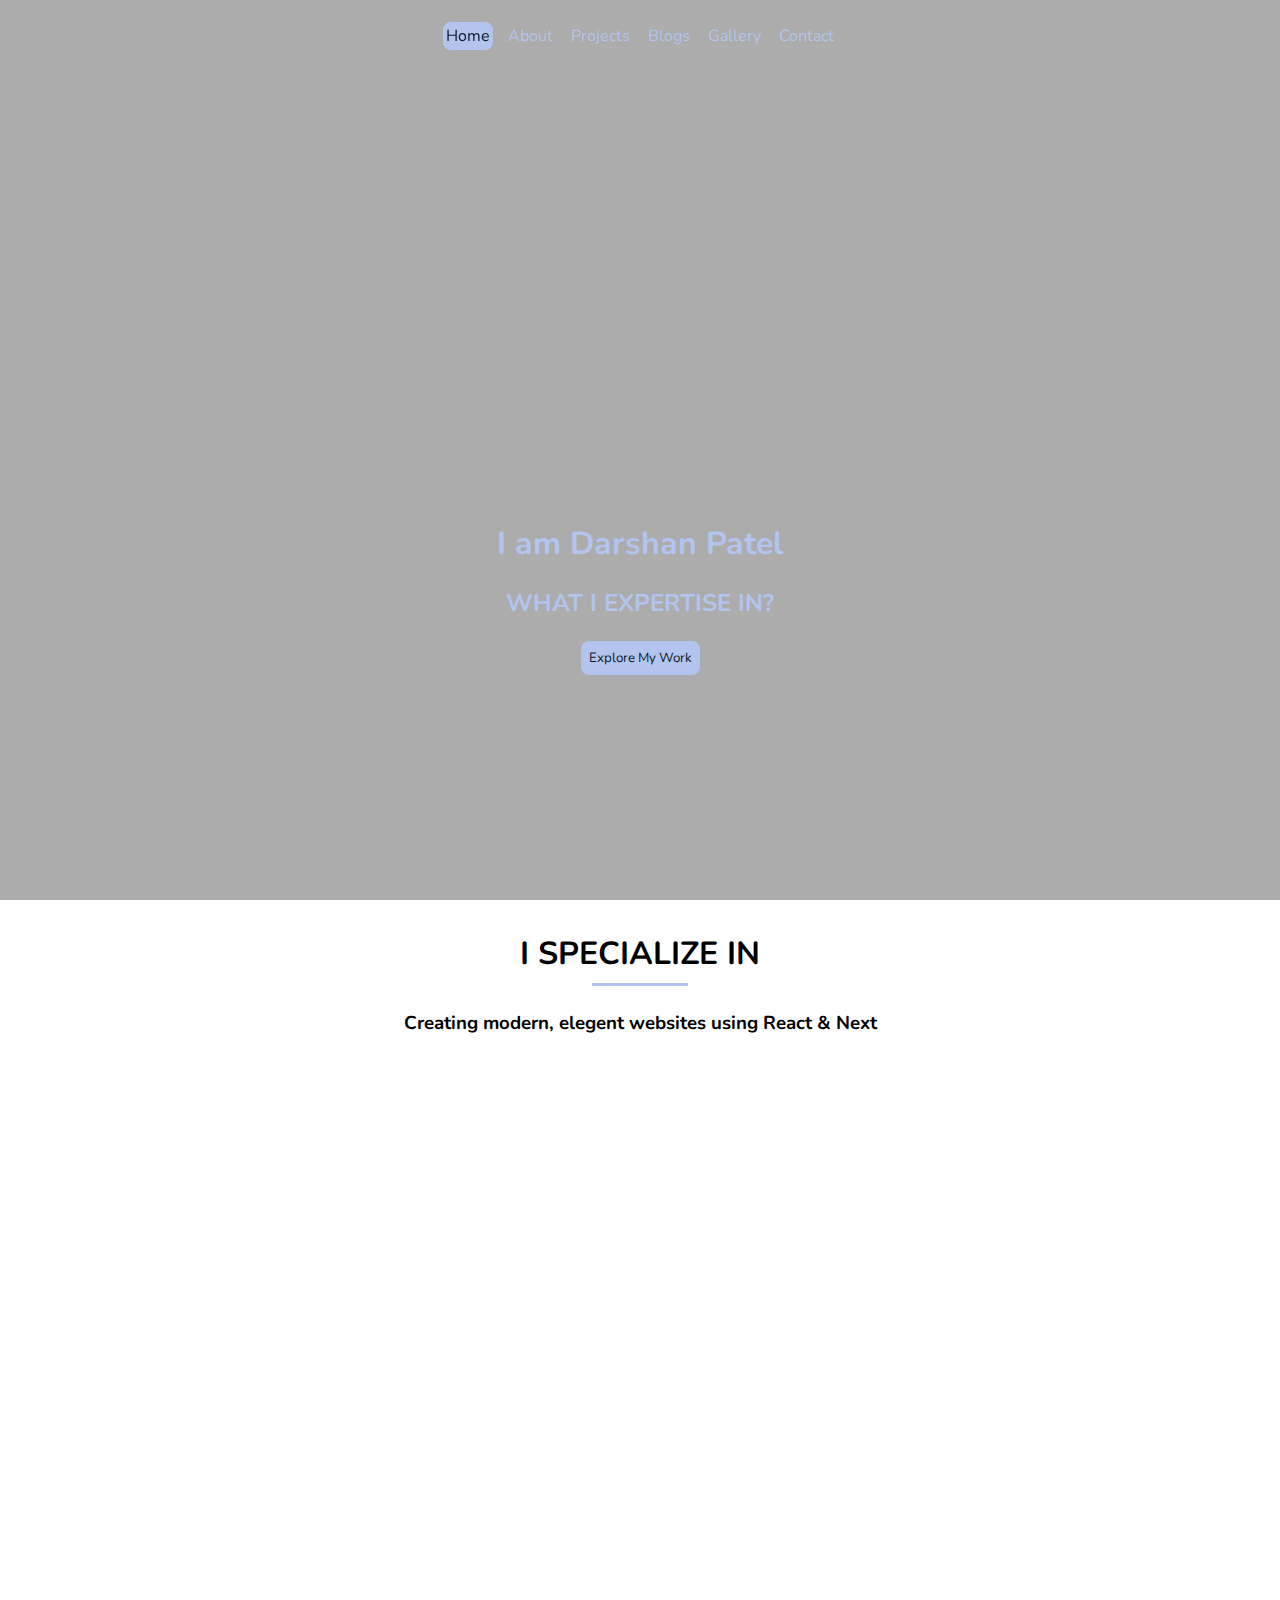
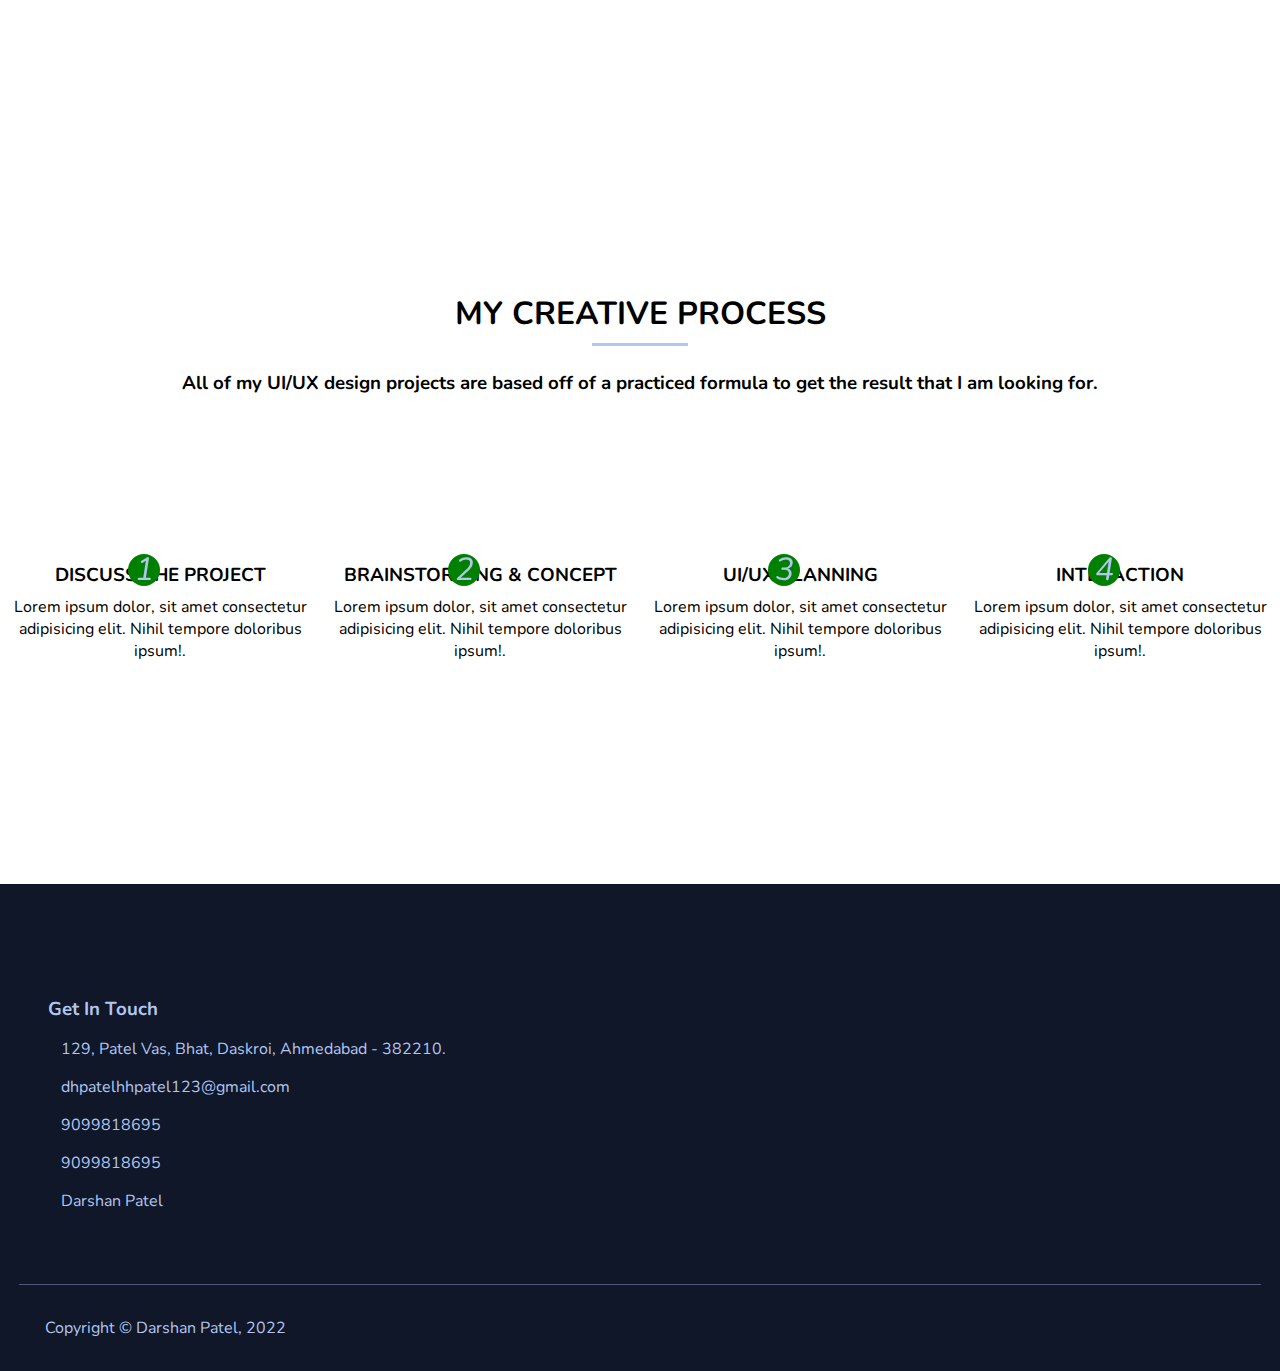
<file: index.html>
<html>

<head>
  <title>DHP Inc.</title>
  <link rel="stylesheet" href="index.css" />
  <link rel="stylesheet" href="animations.css">
  <link rel="stylesheet" href="https://cdnjs.cloudflare.com/ajax/libs/font-awesome/6.1.1/css/all.min.css"
    integrity="sha512-KfkfwYDsLkIlwQp6LFnl8zNdLGxu9YAA1QvwINks4PhcElQSvqcyVLLD9aMhXd13uQjoXtEKNosOWaZqXgel0g=="
    crossorigin="anonymous" referrerpolicy="no-referrer" />
</head>

<body>
  <div class="index-container">

    <div class="header">

      <!-- Navbar -->
      <div class="index-navbar">
        <!-- CSS Grid with 3 Columns -->
        <div class="index-navbar-content">
          <!-- Column 1 -->
          <div class="index-navbar-logo"><i class="fa-brands fa-2x fa-dailymotion"></i>&nbsp;<i
              class="fa-solid fa-2x  fa-p"></i></div>

          <!-- Column 2 -->
          <div class="index-navbar-navs">
            <ul>
              <li><a href="index.html" style="background-color: #B3C5EF; color: #0F1729;">Home</a></li>
              <li><a href="about.html">About</a></li>
              <li><a href="projects.html">Projects</a></li>
              <li><a href="blogs.html">Blogs</a></li>
              <li><a href="gallery.html">Gallery</a></li>
              <li><a href="contact.html">Contact</a></li>
            </ul>
          </div>
        </div>
      </div>
      <!-- Navbar end -->

      <div class="header-intro-div">
        <h1 class="header-name">I am <span>Darshan Patel</span></h1>
        <br>
        <h2>WHAT I EXPERTISE IN?</h2>
        <h3 id="delay_show" >HTML, CSS, JS, React</h3>
        <br>
        <button id="projects-btn">Explore My Work</button>
      </div>

    </div>
    <!-- header end -->


    <div class="section-specialize">
      <h1>I SPECIALIZE IN</h1>
      <div class="bottom-bar"></div>
      <h3>Creating modern, elegent websites using React & Next</h3>

      <div class="specialize-div">

        <div class="spe1">
          <i class="fa-solid fa-2x fa-file-lines"></i>
          <h3>CONCEPTING</h3>
          <p>Lorem ipsum dolor, sit amet consectetur adipisicing elit. Nihil tempore doloribus ipsum! Aliquam facilis id
            culpa accusamus enim inventore nesciunt eos natus.</p>
        </div>
        <div class="spe2">
          <i class="fa-solid fa-2x fa-desktop"></i>
          <h3>UI/UX</h3>
          <p>Lorem ipsum dolor, sit amet consectetur adipisicing elit. Nihil tempore doloribus ipsum! Aliquam facilis id
            culpa accusamus enim inventore nesciunt eos natus.</p>
        </div>
        <div class="spe3">
          <i class="fa-solid fa-2x fa-object-ungroup"></i>
          <h3>VISUAL DESIGN</h3>
          <p>Lorem ipsum dolor, sit amet consectetur adipisicing elit. Nihil tempore doloribus ipsum! Aliquam facilis id
            culpa accusamus enim inventore nesciunt eos natus.</p>
        </div>
        <div class="spe4">
          <i class="fa-solid fa-thumbs-up fa-2x"></i>
          <h3>CLIENT SATISFACTION</h3>
          <p>Lorem ipsum dolor, sit amet consectetur adipisicing elit. Nihil tempore doloribus ipsum! Aliquam facilis id
            culpa accusamus enim inventore nesciunt eos natus.</p>
        </div>

      </div>
      <!-- Specialize end -->

      <div class="section-stats">

        <div>
          <i class="fa-solid fa-3x fa-people-group"></i>
          <h4>Clients</h4>
          <h3>2608</h3>
        </div>

        <div>
          <i class="fa-solid fa-3x fa-award"></i>
          <h4>Awards</h4>
          <h3>10</h3>
        </div>

        <div>
          <i class="fa-solid fa-3x fa-hourglass"></i>
          <h4>Hours Worked</h4>
          <h3>3000+</h3>
        </div>

        <div>
          <i class="fa-solid fa-3x fa-code-branch"></i>
          <h4>Project Completed</h4>
          <h3>28</h3>
        </div>

      </div>
      <!-- stats div end -->

      <!-- Process Section -->
      <div class="section-process">
        <h1>MY CREATIVE PROCESS</h1>
        <div class="bottom-bar"></div>
        <h3>All of my UI/UX design projects are based off of a practiced formula to get the result that I am looking
          for.</h3>

        <div class="process-div">

          <div class="pro1">
            <i class="fa-solid fa-4x fa-file-lines process-icon">
              <div class="process-count">1</div>
            </i>
            <h3>DISCUSS THE PROJECT</h3>
            <p>Lorem ipsum dolor, sit amet consectetur adipisicing elit. Nihil tempore doloribus ipsum!.</p>
          </div>

          <div class="pro2">
            <i class="fa-solid fa-4x fa-desktop process-icon">
              <div class="process-count">2</div>
            </i>
            <h3>BRAINSTORMING & CONCEPT</h3>
            <p>Lorem ipsum dolor, sit amet consectetur adipisicing elit. Nihil tempore doloribus ipsum!.</p>
          </div>

          <div class="pro3">
            <i class="fa-solid fa-4x fa-object-ungroup process-icon">
              <div class="process-count">3</div>
            </i>
            <h3>UI/UX PLANNING</h3>
            <p>Lorem ipsum dolor, sit amet consectetur adipisicing elit. Nihil tempore doloribus ipsum!.</p>
          </div>

          <div class="pro4">
            <i class="fa-solid fa-4x fa-thumbs-up process-icon">
              <div class="process-count">4</div>
            </i>
            <h3>INTERACTION</h3>
            <p>Lorem ipsum dolor, sit amet consectetur adipisicing elit. Nihil tempore doloribus ipsum!.</p>
          </div>

        </div>
      </div>
      <!-- Process ends -->

      <div class="section-footer">

        <div class="footer-contact">
          <h3>Get In Touch</h3>
          <p><i class="fa-solid fa-location-dot"></i><a href="https://goo.gl/maps/nrgZLotSrFwBfRf69">
              129, Patel Vas, Bhat, Daskroi, Ahmedabad - 382210.
            </a>
          </p>

          <p><i class="fa-solid fa-at"></i><a target="_blank"  href="mailto:dhpatelhhpatel123@gmail.com">dhpatelhhpatel123@gmail.com
            </a>
          </p>
          <p><i class="fa-solid fa-phone"></i><a target="_blank"  href="tel:+919099818695">9099818695
            </a>
          </p>
          <p><i class="fa-brands fa-whatsapp"></i><a target="_blank"  href="https://wa.me/+919099818695">9099818695
            </a>
          </p>

          <p><i class="fa-brands fa-instagram"></i><a  target="_blank" href="https://www.instagram.com/darshan_patel_26082/">Darshan Patel
            </a>
          </p>
        </div>

        <div class="footer-hr"></div>

        <div class="footer-copy">
          Copyright &copy; Darshan Patel, 2022 
        </div>

      </div>
      <!-- Footer Ends -->

    </div>


<script src="index.js"></script>
</body>

</html>
</file>
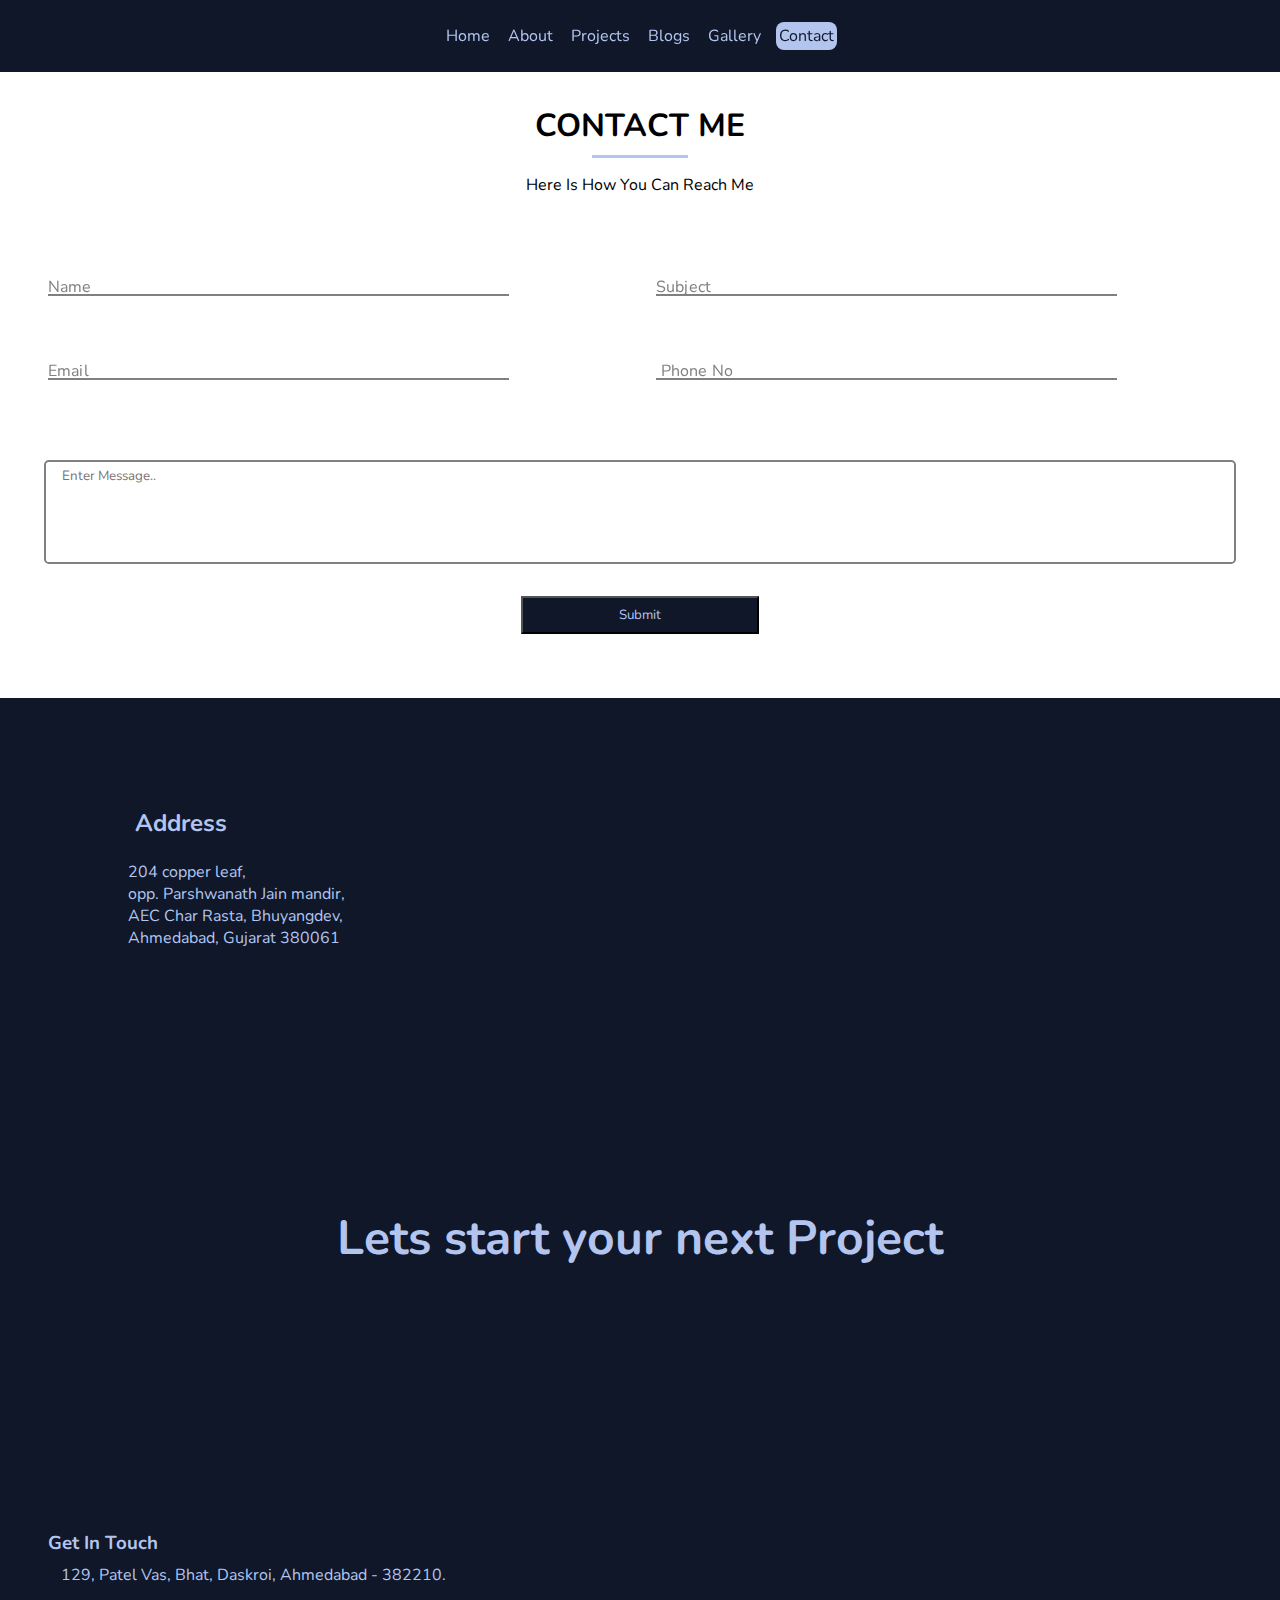
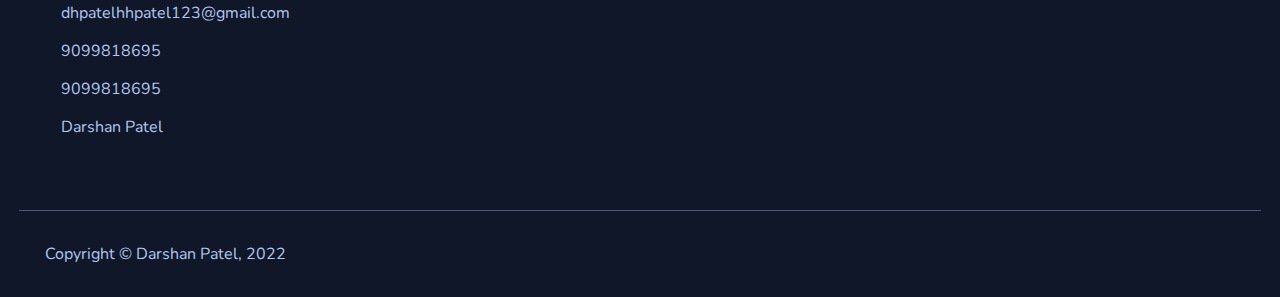
<file: contact.html>
<html>

<head>
  <title>DHP Inc.</title>
  <link rel="stylesheet" href="contact.css" />
  <link rel="stylesheet" href="animations.css">
  <link rel="stylesheet" href="https://cdnjs.cloudflare.com/ajax/libs/font-awesome/6.1.1/css/all.min.css"
    integrity="sha512-KfkfwYDsLkIlwQp6LFnl8zNdLGxu9YAA1QvwINks4PhcElQSvqcyVLLD9aMhXd13uQjoXtEKNosOWaZqXgel0g=="
    crossorigin="anonymous" referrerpolicy="no-referrer" />
</head>


<body>
  <div class="index-container">

    <div class="header">

      <!-- Navbar -->
      <div class="index-navbar">
        <!-- CSS Grid with 3 Columns -->
        <div class="index-navbar-content">
          <!-- Column 1 -->
          <div class="index-navbar-logo"><i class="fa-brands fa-2x fa-dailymotion"></i>&nbsp;<i
              class="fa-solid fa-2x  fa-p"></i></div>

          <!-- Column 2 -->
          <div class="index-navbar-navs">
            <ul>
              <li><a href="index.html" >Home</a></li>
              <li><a href="about.html" >About</a></li>
              <li><a href="projects.html" >Projects</a></li>
              <li><a href="blogs.html">Blogs</a></li>
              <li><a href="gallery.html">Gallery</a></li>
              <li><a href="contact.html" style="background-color: #B3C5EF; color: #0F1729;">Contact</a></li>
            </ul>
          </div>
        </div>
      </div>
      <!-- Navbar end -->

    </div>
    <!-- header end -->

    <!-- Content Start -->

      <div class="contact-content">

        <div class="content-title">
          <h1>CONTACT ME</h1>
          <div class="bottom-bar"></div>
          <p>Here Is How You Can Reach Me</p>
        </div>


        <div class="contact-inputs">

          <div class="input">
            <input type="text" required name="name" id="name">
            <label for="name">Name</label>
          </div>
          
          <div class="input">
            <input type="text" required name="subject" id="subject">
            <label for="subject">Subject</label>
          </div>
          
          <div class="input">
            <input type="email" required name="email" id="email">
            <label for="email">Email</label>
          </div>
          
          <div class="input">
            <input type="tel" required name="phone" id="phone">
            <label for="phone"> Phone No </label>
          </div>

        </div>


        <div class="textArea">
          <textarea name="message" required id="message" cols="30" rows="5" placeholder="Enter Message.."></textarea>
        </div>


        <div class="submit">
          <button>Submit</button>
        </div>

        
      </div>


      <div class="add-map">

        <div class="address">
          <h3><i class="fa-solid fa-address-card "></i>&nbsp;Address</h3>
          <br/>
          <p>
            204 copper leaf,<br/>
            opp. Parshwanath Jain mandir,<br/>
            AEC Char Rasta, Bhuyangdev,<br/>
            Ahmedabad, Gujarat 380061<br/>
          </p>
        </div>

        <div class="map">
          <iframe src="https://www.google.com/maps/embed?pb=!1m18!1m12!1m3!1d3671.0685627419593!2d72.5359128141965!3d23.05794782079288!2m3!1f0!2f0!3f0!3m2!1i1024!2i768!4f13.1!3m3!1m2!1s0x395e851a5d3e4e0f%3A0x249acb663e46af9b!2sSoft%20Coding%20Solutions!5e0!3m2!1sen!2sin!4v1657257894975!5m2!1sen!2sin" width="800" height="600" style="border:0;" allowfullscreen="" loading="lazy" referrerpolicy="no-referrer-when-downgrade"></iframe>
        </div>

      </div>

      <div class="next-project">
        <h1>Lets start your next Project</h1>
      </div>

    <!-- Content End -->


    

      <div class="section-footer">

        <div class="footer-contact">
          <h3>Get In Touch</h3>
          <p><i class="fa-solid fa-location-dot"></i><a href="https://goo.gl/maps/nrgZLotSrFwBfRf69">
              129, Patel Vas, Bhat, Daskroi, Ahmedabad - 382210.
            </a>
          </p>

          <p><i class="fa-solid fa-at"></i><a target="_blank"  href="mailto:dhpatelhhpatel123@gmail.com">dhpatelhhpatel123@gmail.com
            </a>
          </p>
          <p><i class="fa-solid fa-phone"></i><a target="_blank"  href="tel:+919099818695">9099818695
            </a>
          </p>
          <p><i class="fa-brands fa-whatsapp"></i><a target="_blank"  href="https://wa.me/+919099818695">9099818695
            </a>
          </p>

          <p><i class="fa-brands fa-instagram"></i><a  target="_blank" href="https://www.instagram.com/darshan_patel_26082/">Darshan Patel
            </a>
          </p>
        </div>

        <div class="footer-hr"></div>

        <div class="footer-copy">
          Copyright &copy; Darshan Patel, 2022 
        </div>

      </div>
      <!-- Footer Ends -->

    </div>


<script src="contact.js"></script>
</body>

</html>
</file>
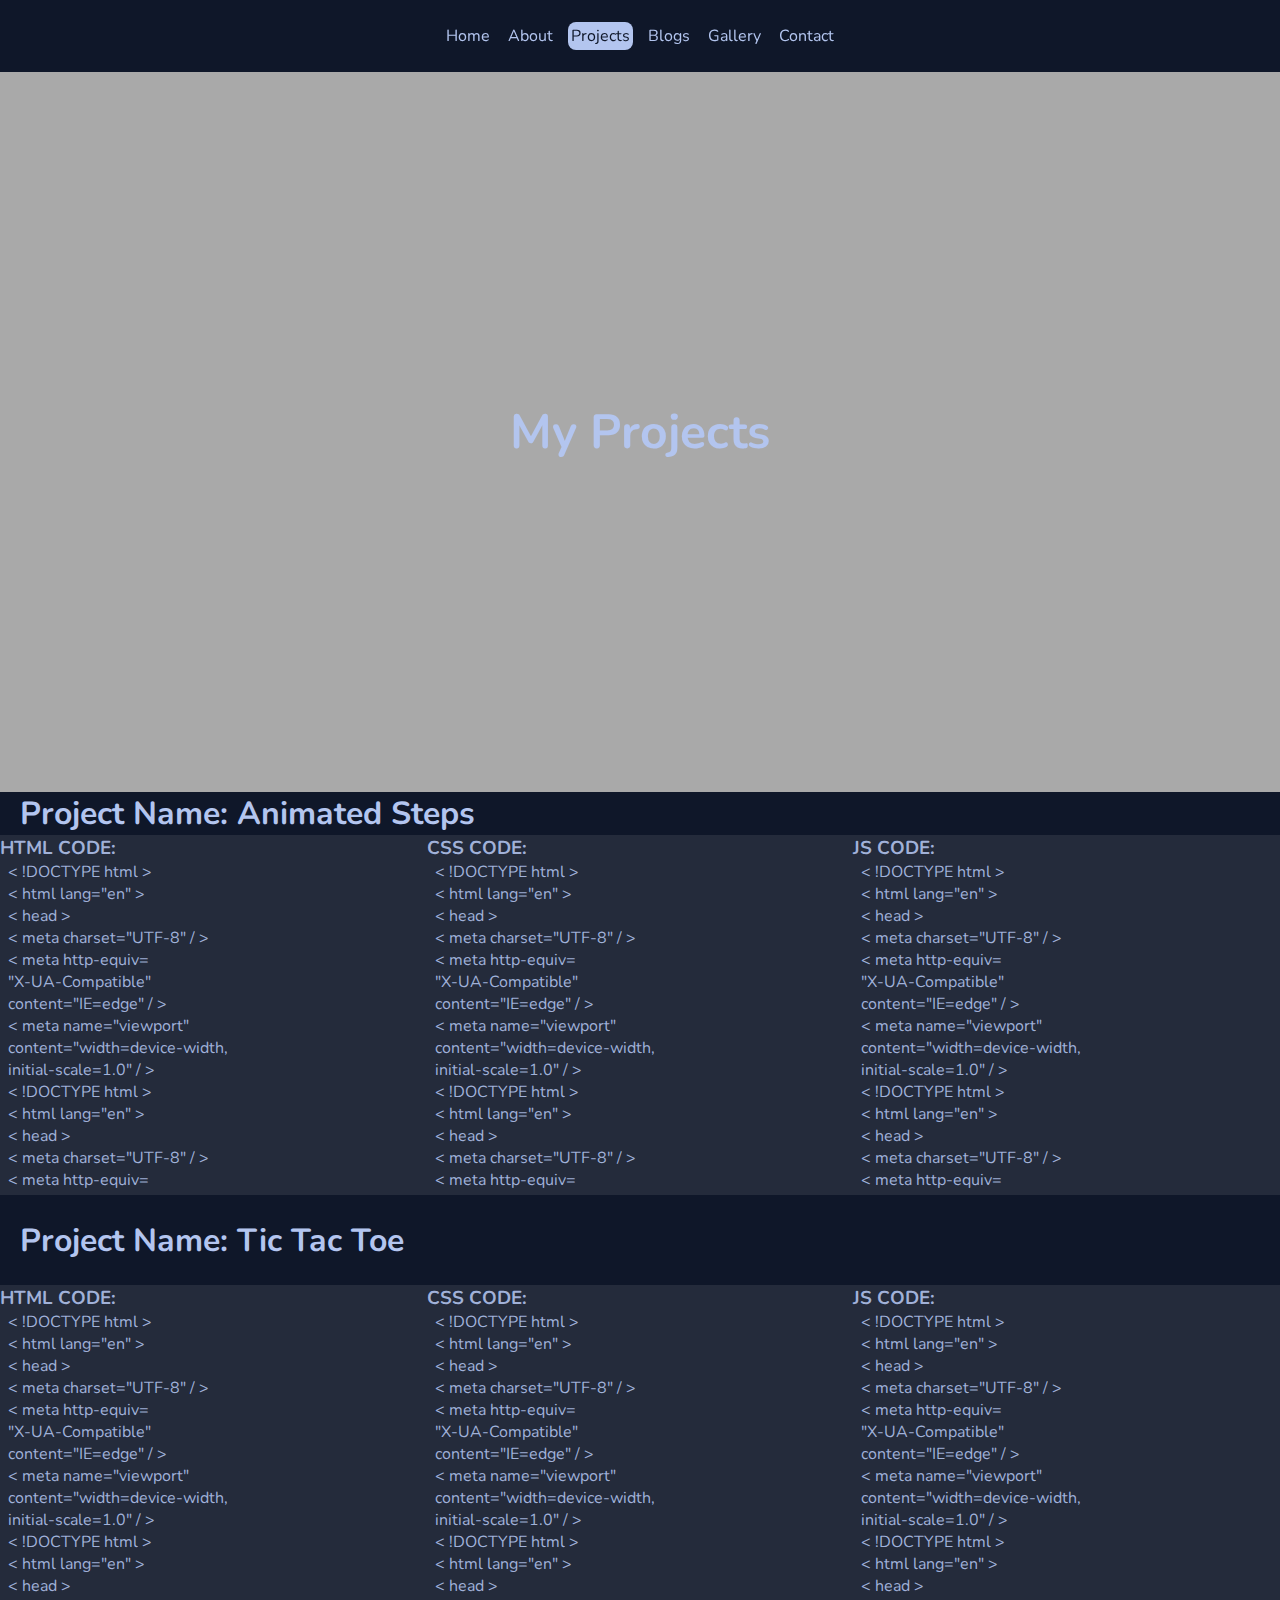
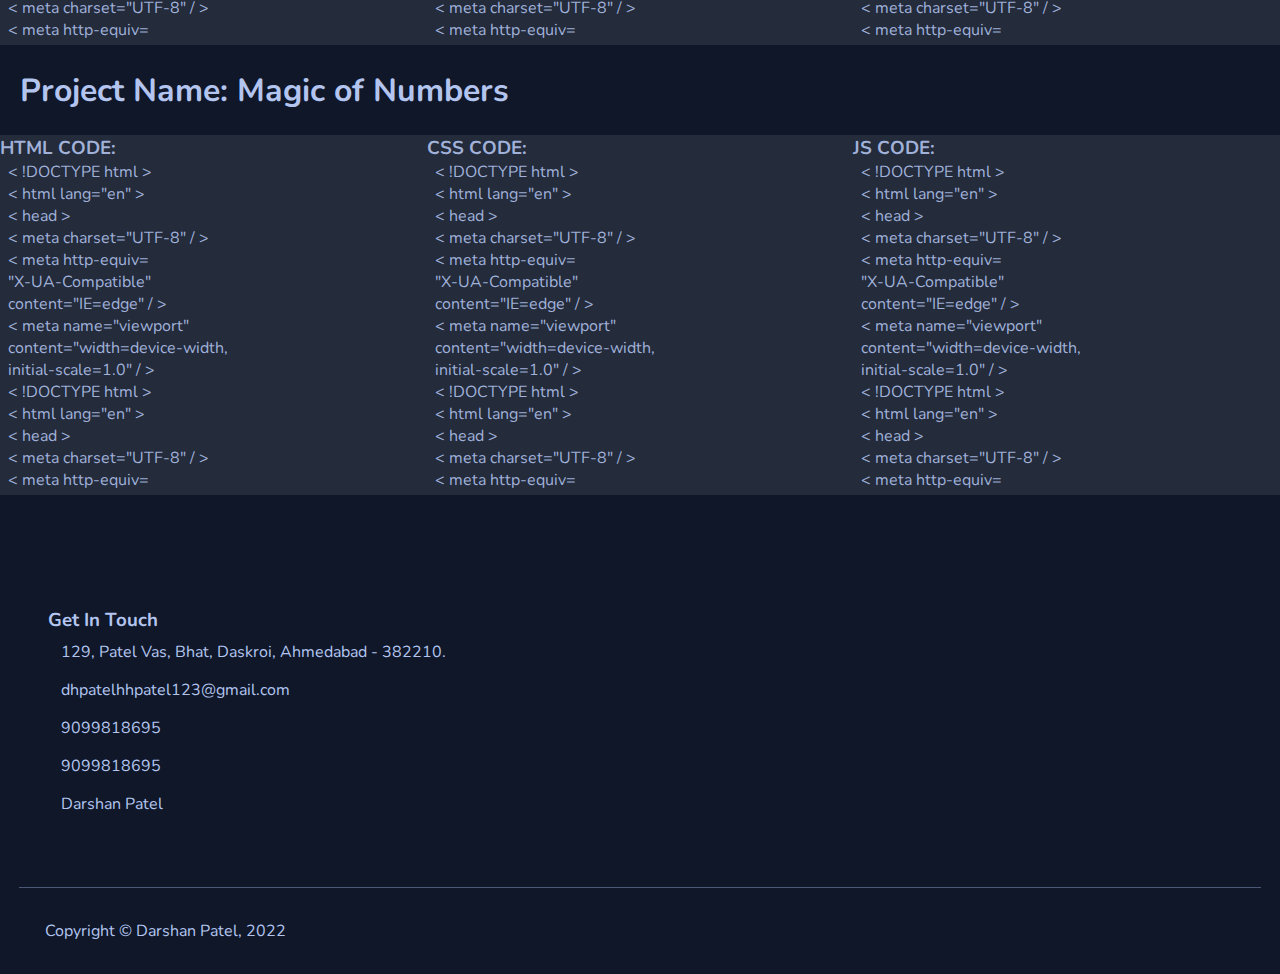
<file: projects.html>
<html>

<head>
  <title>DHP Inc.</title>
  <link rel="stylesheet" href="projects.css" />
  <link rel="stylesheet" href="animations.css">
  <link rel="stylesheet" href="https://cdnjs.cloudflare.com/ajax/libs/font-awesome/6.1.1/css/all.min.css"
    integrity="sha512-KfkfwYDsLkIlwQp6LFnl8zNdLGxu9YAA1QvwINks4PhcElQSvqcyVLLD9aMhXd13uQjoXtEKNosOWaZqXgel0g=="
    crossorigin="anonymous" referrerpolicy="no-referrer" />
</head>

<body>
  <div class="index-container">

    <div class="header">

      <!-- Navbar -->
      <div class="index-navbar">
        <!-- CSS Grid with 3 Columns -->
        <div class="index-navbar-content">
          <!-- Column 1 -->
          <div class="index-navbar-logo"><i class="fa-brands fa-2x fa-dailymotion"></i>&nbsp;<i
              class="fa-solid fa-2x  fa-p"></i></div>

          <!-- Column 2 -->
          <div class="index-navbar-navs">
            <ul>
              <li><a href="index.html" >Home</a></li>
              <li><a href="about.html" >About</a></li>
              <li><a href="projects.html" style="background-color: #B3C5EF; color: #0F1729;">Projects</a></li>
              <li><a href="blogs.html">Blogs</a></li>
              <li><a href="gallery.html">Gallery</a></li>
              <li><a href="contact.html">Contact</a></li>
            </ul>
          </div>
        </div>
      </div>
      <!-- Navbar end -->

    </div>
    <!-- header end -->


    <!-- Content Start -->
    
    <div class="header-div">
      <h1>My Projects</h1>
    </div>
    
    <div class="project">
      <div class="project-title"><i class="fa-solid fa-chevron-right fa-2x"></i>&nbsp;<h1>Project Name: Animated Steps</h1></div>
      <div class="project-code">
        
        <div class="code-section">
          <h3>HTML CODE:</h3>
          <pre>
  &lt !DOCTYPE html &gt
  &lt html lang="en" &gt
  &lt head &gt
  &lt meta charset="UTF-8" / &gt
  &lt meta http-equiv=
  "X-UA-Compatible"
  content="IE=edge" / &gt
  &lt meta name="viewport"
  content="width=device-width,
  initial-scale=1.0" / &gt
  &lt !DOCTYPE html &gt
  &lt html lang="en" &gt
  &lt head &gt
  &lt meta charset="UTF-8" / &gt
  &lt meta http-equiv=
  "X-UA-Compatible"
  content="IE=edge" / &gt
  &lt meta name="viewport"
  content="width=device-width,
  initial-scale=1.0" / &gt
              </pre>
            </div>
        <div class="code-section">
          <h3>CSS CODE:</h3>
          <pre>
  &lt !DOCTYPE html &gt
  &lt html lang="en" &gt
  &lt head &gt
  &lt meta charset="UTF-8" / &gt
  &lt meta http-equiv=
  "X-UA-Compatible"
  content="IE=edge" / &gt
  &lt meta name="viewport"
  content="width=device-width,
  initial-scale=1.0" / &gt
  &lt !DOCTYPE html &gt
  &lt html lang="en" &gt
  &lt head &gt
  &lt meta charset="UTF-8" / &gt
  &lt meta http-equiv=
  "X-UA-Compatible"
  content="IE=edge" / &gt
  &lt meta name="viewport"
  content="width=device-width,
  initial-scale=1.0" / &gt
          </pre>
        </div>


        <div class="code-section">
          <h3>JS CODE:</h3>
          <pre>
  &lt !DOCTYPE html &gt
  &lt html lang="en" &gt
  &lt head &gt
  &lt meta charset="UTF-8" / &gt
  &lt meta http-equiv=
  "X-UA-Compatible"
  content="IE=edge" / &gt
  &lt meta name="viewport"
  content="width=device-width,
  initial-scale=1.0" / &gt
  &lt !DOCTYPE html &gt
  &lt html lang="en" &gt
  &lt head &gt
  &lt meta charset="UTF-8" / &gt
  &lt meta http-equiv=
  "X-UA-Compatible"
  content="IE=edge" / &gt
  &lt meta name="viewport"
  content="width=device-width,
  initial-scale=1.0" / &gt
          </pre>
        </div>


    </div>

    <div class="project">
      <div class="project-title"><i class="fa-solid fa-chevron-right fa-2x"></i>&nbsp;<h1>Project Name: Tic Tac Toe</h1></div>
      <div class="project-code">
        
        <div class="code-section">
          <h3>HTML CODE:</h3>
          <pre>
  &lt !DOCTYPE html &gt
  &lt html lang="en" &gt
  &lt head &gt
  &lt meta charset="UTF-8" / &gt
  &lt meta http-equiv=
  "X-UA-Compatible"
  content="IE=edge" / &gt
  &lt meta name="viewport"
  content="width=device-width,
  initial-scale=1.0" / &gt
  &lt !DOCTYPE html &gt
  &lt html lang="en" &gt
  &lt head &gt
  &lt meta charset="UTF-8" / &gt
  &lt meta http-equiv=
  "X-UA-Compatible"
  content="IE=edge" / &gt
  &lt meta name="viewport"
  content="width=device-width,
  initial-scale=1.0" / &gt
              </pre>
            </div>
        <div class="code-section">
          <h3>CSS CODE:</h3>
          <pre>
  &lt !DOCTYPE html &gt
  &lt html lang="en" &gt
  &lt head &gt
  &lt meta charset="UTF-8" / &gt
  &lt meta http-equiv=
  "X-UA-Compatible"
  content="IE=edge" / &gt
  &lt meta name="viewport"
  content="width=device-width,
  initial-scale=1.0" / &gt
  &lt !DOCTYPE html &gt
  &lt html lang="en" &gt
  &lt head &gt
  &lt meta charset="UTF-8" / &gt
  &lt meta http-equiv=
  "X-UA-Compatible"
  content="IE=edge" / &gt
  &lt meta name="viewport"
  content="width=device-width,
  initial-scale=1.0" / &gt
          </pre>
        </div>


        <div class="code-section">
          <h3>JS CODE:</h3>
          <pre>
  &lt !DOCTYPE html &gt
  &lt html lang="en" &gt
  &lt head &gt
  &lt meta charset="UTF-8" / &gt
  &lt meta http-equiv=
  "X-UA-Compatible"
  content="IE=edge" / &gt
  &lt meta name="viewport"
  content="width=device-width,
  initial-scale=1.0" / &gt
  &lt !DOCTYPE html &gt
  &lt html lang="en" &gt
  &lt head &gt
  &lt meta charset="UTF-8" / &gt
  &lt meta http-equiv=
  "X-UA-Compatible"
  content="IE=edge" / &gt
  &lt meta name="viewport"
  content="width=device-width,
  initial-scale=1.0" / &gt
          </pre>
        </div>


    </div>
    </div>

    <div class="project">
      <div class="project-title"><i class="fa-solid fa-chevron-right fa-2x"></i>&nbsp;<h1>Project Name: Magic of Numbers</h1></div>
      <div class="project-code">
        
        <div class="code-section">
          <h3>HTML CODE:</h3>
          <pre>
  &lt !DOCTYPE html &gt
  &lt html lang="en" &gt
  &lt head &gt
  &lt meta charset="UTF-8" / &gt
  &lt meta http-equiv=
  "X-UA-Compatible"
  content="IE=edge" / &gt
  &lt meta name="viewport"
  content="width=device-width,
  initial-scale=1.0" / &gt
  &lt !DOCTYPE html &gt
  &lt html lang="en" &gt
  &lt head &gt
  &lt meta charset="UTF-8" / &gt
  &lt meta http-equiv=
  "X-UA-Compatible"
  content="IE=edge" / &gt
  &lt meta name="viewport"
  content="width=device-width,
  initial-scale=1.0" / &gt
              </pre>
            </div>
        <div class="code-section">
          <h3>CSS CODE:</h3>
          <pre>
  &lt !DOCTYPE html &gt
  &lt html lang="en" &gt
  &lt head &gt
  &lt meta charset="UTF-8" / &gt
  &lt meta http-equiv=
  "X-UA-Compatible"
  content="IE=edge" / &gt
  &lt meta name="viewport"
  content="width=device-width,
  initial-scale=1.0" / &gt
  &lt !DOCTYPE html &gt
  &lt html lang="en" &gt
  &lt head &gt
  &lt meta charset="UTF-8" / &gt
  &lt meta http-equiv=
  "X-UA-Compatible"
  content="IE=edge" / &gt
  &lt meta name="viewport"
  content="width=device-width,
  initial-scale=1.0" / &gt
          </pre>
        </div>


        <div class="code-section">
          <h3>JS CODE:</h3>
          <pre>
  &lt !DOCTYPE html &gt
  &lt html lang="en" &gt
  &lt head &gt
  &lt meta charset="UTF-8" / &gt
  &lt meta http-equiv=
  "X-UA-Compatible"
  content="IE=edge" / &gt
  &lt meta name="viewport"
  content="width=device-width,
  initial-scale=1.0" / &gt
  &lt !DOCTYPE html &gt
  &lt html lang="en" &gt
  &lt head &gt
  &lt meta charset="UTF-8" / &gt
  &lt meta http-equiv=
  "X-UA-Compatible"
  content="IE=edge" / &gt
  &lt meta name="viewport"
  content="width=device-width,
  initial-scale=1.0" / &gt
          </pre>
        </div>


    </div>
    </div>

    <!-- Content End -->
    

      <div class="section-footer">

        <div class="footer-contact">
          <h3>Get In Touch</h3>
          <p><i class="fa-solid fa-location-dot"></i><a href="https://goo.gl/maps/nrgZLotSrFwBfRf69">
              129, Patel Vas, Bhat, Daskroi, Ahmedabad - 382210.
            </a>
          </p>

          <p><i class="fa-solid fa-at"></i><a target="_blank"  href="mailto:dhpatelhhpatel123@gmail.com">dhpatelhhpatel123@gmail.com
            </a>
          </p>
          <p><i class="fa-solid fa-phone"></i><a target="_blank"  href="tel:+919099818695">9099818695
            </a>
          </p>
          <p><i class="fa-brands fa-whatsapp"></i><a target="_blank"  href="https://wa.me/+919099818695">9099818695
            </a>
          </p>

          <p><i class="fa-brands fa-instagram"></i><a  target="_blank" href="https://www.instagram.com/darshan_patel_26082/">Darshan Patel
            </a>
          </p>
        </div>

        <div class="footer-hr"></div>

        <div class="footer-copy">
          Copyright &copy; Darshan Patel, 2022 
        </div>

      </div>
      <!-- Footer Ends -->

    </div>


<script src="index.js"></script>
</body>

</html>
</file>
<file: index.css>
@import url("https://fonts.googleapis.com/css2?family=Pacifico&display=swap");
@import url("https://fonts.googleapis.com/css2?family=Nunito&display=swap");
* {
  margin: 0;
  padding: 0;
  box-sizing: border-box;
  font-family: "Nunito", sans-serif;
}

/* Hiding scrollbar */
::-webkit-scrollbar{
  display: none;
}

body{
  overflow-x: hidden;
  /* Hiding scrollbar */
  scrollbar-width: none;
  -ms-overflow-style: none;
}

a{
  text-decoration: none;
}

#delay_show{
  font-size: 0px;
  transition: all 0.2s linear;
}

.header{
  height: 100vh;
  width: 100vw;
  background: rgba(0, 0, 0, 0.326)
    url("https://source.unsplash.com/Im7lZjxeLhg");
  background-blend-mode: overlay;
  background-repeat: no-repeat;
  background-size: cover;

}

.index-container {
  height: 100vh;
  width: 100vw;
  align-items: center;
}
/* Navbar */
.index-navbar {
  display: grid;
  place-items: center;
  height: 8%;
  position: sticky;
  top: 0;
  backdrop-filter: blur(1rem);
  width: 100%;
}
.index-navbar-content {
  height: 100%;
  width: 98%;
  display: grid;
  place-items: center;
  grid-template-columns: repeat(3, 1fr);
}

.index-navbar-logo {
  place-self: center start;
  font-family: "Pacifico", cursive;
  font-size: 1.2rem;
  color: #B3C5EF;
}

.index-navbar-navs {
  height: 100%;
  width: 100%;
}

.index-navbar-navs ul {
  display: flex;
  align-items: center;
  list-style: none;
  justify-content: space-evenly;
  width: 100%;
  height: 100%;
}

.index-navbar a {
  text-decoration: none;
  color: #B3C5EF;
  border-radius: 0.5rem;
  padding: 0.2rem;
  transition: all 0.2s ease;
}
.index-navbar a:hover {
  background-color: #B3C5EF;
  color: #0F1729;
}

.header-intro-div{
  margin-top: 50vh;
  color: #B3C5EF;
  display: flex;
  flex-direction: column;
  align-items: center;
  justify-content: center;
}
.header-intro-div >  button{
  padding: 0.5rem;
  border-radius: 0.5rem;
  cursor: pointer;
  border: none;
  background-color: #B3C5EF;
  color: #0F1729;
  transition: all 0.3s ease;
}

.header-intro-div > button:hover{
  background-color: #0F1729;
  transform: scale(1.08);
  color: #B3C5EF;
}
.header-intro-div > h1 > span{
  animation: rainbowColor 9s infinite alternate;
}




/* Content */
.section-specialize{
  width: 100vw;
  height: auto;
  display: flex;
  flex-direction: column;
  align-items: center;
  padding-top: 2rem;
}
.bottom-bar{
  height: 0.2rem;
  width: 6rem;
  background-color: #B3C5EF;
  margin-block: 0.5rem 1rem;
}
.section-specialize  h3{
  margin-block: 0.5rem;
}
.specialize-div{
  width: 100vw;
  min-height: 40vh;
  display: grid;
  grid-template-columns: repeat(4, 0.99fr);
  place-items: center;
}
.specialize-div > div{
  height: 100%;
  width: 100%;
  display: flex;
  flex-direction: column;
  align-items: center;
  justify-content: center;
  text-overflow: ellipsis;
  text-align: center;
  transition: all 1s linear;
}
.specialize-div > div > i{
  color: #B3C5EF;
}

.section-stats{
  width: 100vw;
  height: 100%;
  display: grid;
  grid-template-columns: repeat(4, 0.99fr);
  place-items: center;
  padding-block: 2rem;
}

.section-stats > div{
  min-height: 40vh;
  width: 100%;
  display: flex;
  flex-direction: column;
  align-items: center;
  justify-content: center;
  text-overflow: ellipsis;
  text-align: center;
  background-color: rgb(228, 228, 228);
  transition: all 0.5s ease;
}

.section-stats > div:nth-child(odd){
background-color: lightgrey;
}

.section-process{
  display: flex;
  flex-direction: column;
  align-items: center;
  justify-content: center;
  width: 100%;
  height: auto;
  text-align: center;
  padding-block: 2rem;
  margin-block: 2rem;
}
.section-process > h3{
  margin-bottom: 1rem;
}

.section-process > .process-div{
  width: 100%;
  min-height: 40vh;
  display: grid;
  margin-block: 1rem;
  grid-template-columns: repeat(4, 1fr);
  place-items: center;
}

.process-div > div{
  display: flex;
  flex-direction: column;
  align-items: center;
  justify-content: center;
  text-align: center;
}

.process-div h3{
  margin-block: 0.5rem;
}

.process-div > div > i{
  padding: 2rem ;
  border-radius: 50%;
  box-sizing: content-box;
  height: 4.7rem;
  width: 4.7rem;
  line-height: 4.7rem;
  cursor: pointer;
  color: #B3C5EF;
  background-color: #0F1729;
  position: relative;
  transition: all 0.4s ease, background-color 0.3s ease;
}

.animate-process{
  padding: 0 !important;
  font-size: 0 !important;
  height: 0 !important;
  width: 0 !important;
}
.process-div > div > i:hover{
  background-color: green;
}

.process-count{
  position: absolute;
  top: 0;
  line-height: 2rem;
  right: 0;
  height: 2rem;
  user-select: none;
  width: 2rem;
  font-size: 2rem;
  background-color: green;
  border-radius: 50%;
}

.section-footer{
  width: 100%;
  height: auto;
  margin-top: 1rem;
  color: #B3C5EF;
  background-color: #0F1729;
  display: flex;
  flex-direction: column;
  align-items: center;
  justify-content: space-between;
}

.section-footer > .footer-contact{
  display: flex;
  width: 95%;
  flex-direction: column;
  align-items: flex-start;
  justify-content: space-around;
  padding: 4rem  1rem;
}

.section-footer > .footer-contact a{
  margin-left: 0.8rem;
  text-decoration: none;
  color: #B3C5EF;
}

.section-footer > .footer-contact h3{
margin-top: 3rem;
}

.section-footer > .footer-contact p {
  margin-block: 0.5rem;
}
.section-footer > .footer-hr{
  width: 97%;
  height: 1px;
  background-color: #B3C5EF61;
}

.section-footer > .footer-copy{
  width: 93%;
  padding-block: 2rem;
}





/* Responsive */
@media only screen and (max-width: 1000px) {
  /* Navbar */
  .index-navbar-content {
    grid-template-columns: repeat(2, 1fr);
  }
  .specialize-div{
    grid-template-columns: 1fr;
  }
  .specialize-div > div{
    margin-block: 1rem;
  }
  .section-stats{
    grid-template-columns: 1fr;
  }
  
  .process-div{
    grid-template-columns: 1fr !important;
  }
  .process-div > div{
    margin-block: 1rem;
  }
}
</file>
<file: animations.css>
@keyframes rainbowColor {
    0%{
      color: red;
    }
    14%{
      color: orange;
    }
    28%{
      color: yellow;
    }
    42%{
      color: green;
    }
    56%{
      color: blue;
    }
    70%{
      color: indigo;
    }
    84%{
      color: violet;
    }
    100%{
      color: red;
    }
  }
</file>
<file: contact.css>
@import url("https://fonts.googleapis.com/css2?family=Pacifico&display=swap");
@import url("https://fonts.googleapis.com/css2?family=Nunito&display=swap");
* {
  margin: 0;
  padding: 0;
  box-sizing: border-box;
  font-family: "Nunito", sans-serif;
}

/* Hiding scrollbar */
::-webkit-scrollbar{
  display: none;
}

body{
  overflow-x: hidden;
  /* Hiding scrollbar */
  scrollbar-width: none;
  -ms-overflow-style: none;
}

a{
  text-decoration: none;
}


.header{
  /* height: 100vh; */
  width: 100vw;
  background-color: #0F1729;

}

.index-container {
  height: 100vh;
  width: 100vw;
  align-items: center;
}
/* Navbar */
.index-navbar {
  display: grid;
  place-items: center;
  height: 8%;
  position: sticky;
  top: 0;
  backdrop-filter: blur(1rem);
  width: 100%;
}
.index-navbar-content {
  height: 100%;
  width: 98%;
  display: grid;
  place-items: center;
  grid-template-columns: repeat(3, 1fr);
}

.index-navbar-logo {
  place-self: center start;
  font-family: "Pacifico", cursive;
  font-size: 1.2rem;
  color: #B3C5EF;
}

.index-navbar-navs {
  height: 100%;
  width: 100%;
}

.index-navbar-navs ul {
  display: flex;
  align-items: center;
  list-style: none;
  justify-content: space-evenly;
  width: 100%;
  height: 100%;
}

.index-navbar a {
  text-decoration: none;
  color: #B3C5EF;
  border-radius: 0.5rem;
  padding: 0.2rem;
  transition: all 0.2s ease;
}
.index-navbar a:hover {
  background-color: #B3C5EF;
  color: #0F1729;
}

/* Content Start */

.bottom-bar{
  height: 0.2rem;
  width: 6rem;
  background-color: #B3C5EF;
  margin-block: 0.5rem 1rem;
}

.contact-content{
  display: flex;
  flex-direction: column;
  align-items: center;
  width: 95vw;
  margin: 2rem auto ;
  height: fit-content;
}

.content-title{
  display: flex;
  flex-direction: column;
  align-items: center;
}

.contact-inputs{
  display: grid;
  height: fit-content;
  grid-template-columns: 1fr 1fr;
  width: 100%;
  padding-block: 1rem;
  margin-block: 2rem;
}
.input{
  position: relative;
  margin: 2rem 1rem;
}

.input > input{
  width: 80%;
  border: none;
  outline: none;
  border-bottom: 2px solid gray;
}

.input > label > span{
  display: inline-block;
  transition: 0.2s ease;
  color: gray;
  min-width: 5px;
}

.input > input:focus, .input > input:valid{
  border-color: #0F1729;
}

.input > input:focus + label > span, .input > input:valid + label > span{
  transform: translateY(-30px);
  color: #0F1729;
}

.input > label{
  position: absolute;
  top: 0;
  left: 0;
}
.textArea{
  width: 100%;
  display: grid;
  place-items: center;
}
.textArea > textarea{
  width: 98%;
  border: 2px solid gray;
  outline: none;
  padding: 0.3rem 1rem;
  border-radius: 0.3rem;
  resize: none;
  margin-bottom: 1rem;
}

.textArea > textarea:focus, .textArea > textarea:valid{
  border-color: #0F1729;
}

.submit > button{
  padding: 0.5rem 6rem;
  margin-block:1rem 2rem;
  cursor: pointer;
  background-color: #0F1729;
  color: #B3C5EF;
}

.add-map{
  width: 100%;
  height: 40%;
  background-color: #0F1729;
  color: #B3C5EF;
  display: grid;
  grid-template-columns: 1fr 1fr;
  place-items: center;
}

.add-map > .address, .add-map > .map{
  height: 80%;
  width: 60%;
  display: flex;
  flex-direction: column;
  justify-content: center;
}

.address > h3{
  font-size: 1.5rem;
  white-space: pre-wrap;
}
.map > iframe{
  height: 100%;
  width: 100%;
}
.next-project{
  height: 40%;
  width: 100%;
  display: grid;
  place-items: center;
  background-color: #0F1729;
  color: #B3C5EF;
}
.next-project > h1{
  font-size: 3rem;
}
/* Content Ends */


.section-footer{
  width: 100%;
  height: auto;
  color: #B3C5EF;
  background-color: #0F1729;
  display: flex;
  flex-direction: column;
  align-items: center;
  justify-content: space-between;
}

.section-footer > .footer-contact{
  display: flex;
  width: 95%;
  flex-direction: column;
  align-items: flex-start;
  justify-content: space-around;
  padding: 4rem  1rem;
}

.section-footer > .footer-contact a{
  margin-left: 0.8rem;
  text-decoration: none;
  color: #B3C5EF;
}

.section-footer > .footer-contact h3{
margin-top: 3rem;
}

.section-footer > .footer-contact p {
  margin-block: 0.5rem;
}
.section-footer > .footer-hr{
  width: 97%;
  height: 1px;
  background-color: #B3C5EF61;
}

.section-footer > .footer-copy{
  width: 93%;
  padding-block: 2rem;
}





/* Responsive */
@media only screen and (max-width: 1000px) {
  /* Navbar */
  .index-navbar-content {
    grid-template-columns: repeat(2, 1fr);
  }
}
</file>
<file: projects.css>
@import url("https://fonts.googleapis.com/css2?family=Pacifico&display=swap");
@import url("https://fonts.googleapis.com/css2?family=Nunito&display=swap");
* {
  margin: 0;
  padding: 0;
  box-sizing: border-box;
  font-family: "Nunito", sans-serif;
}

/* Hiding scrollbar */
::-webkit-scrollbar{
  display: none;
}

body{
  overflow-x: hidden;
  /* Hiding scrollbar */
  scrollbar-width: none;
  -ms-overflow-style: none;
}

a{
  text-decoration: none;
}


.header{
  /* height: 100vh; */
  width: 100vw;
  background-color: #0F1729;

}

.index-container {
  height: 100vh;
  width: 100vw;
  align-items: center;
}
/* Navbar */
.index-navbar {
  display: grid;
  place-items: center;
  height: 8%;
  position: sticky;
  top: 0;
  backdrop-filter: blur(1rem);
  width: 100%;
}
.index-navbar-content {
  height: 100%;
  width: 98%;
  display: grid;
  place-items: center;
  grid-template-columns: repeat(3, 1fr);
}

.index-navbar-logo {
  place-self: center start;
  font-family: "Pacifico", cursive;
  font-size: 1.2rem;
  color: #B3C5EF;
}

.index-navbar-navs {
  height: 100%;
  width: 100%;
}

.index-navbar-navs ul {
  display: flex;
  align-items: center;
  list-style: none;
  justify-content: space-evenly;
  width: 100%;
  height: 100%;
}

.index-navbar a {
  text-decoration: none;
  color: #B3C5EF;
  border-radius: 0.5rem;
  padding: 0.2rem;
  transition: all 0.2s ease;
}
.index-navbar a:hover {
  background-color: #B3C5EF;
  color: #0F1729;
}

/* Content Start */

.header-div{
height: 80%;
width: 100%;
background: rgba(0, 0, 0, 0.338) url('https://source.unsplash.com/GkFQEOubrCo');
background-repeat: no-repeat;
background-size: cover;
color: #B3C5EF;
display: grid;
place-items: center;
backdrop-filter: blur(0.3rem);
background-blend-mode: overlay;
}

.header-div > h1{
  font-size: 3rem;
}

.project{
  height: 50vh;
  width: 100vw;
  display: flex;
  flex-direction: column;
  justify-content: space-between;
}

.project > .project-title{
  height: 10vh;
  display: flex;
  background-color: #0F1729;
  color: #B3C5EF;
  align-items: center;
  padding-inline: 1rem;
  width: 100%;
}
.project-title > h1{
  font-size: 2rem;
}

.project > .project-code{
  height: 40vh;
  width: 100%;
  background-color: #0f1729e9;
  color: #b3c5efe1;
  display: grid;
  place-items: center;
  grid-template-columns: repeat(3, 1fr);
}

.project-code > .code-section{
  height: 40vh;
  width: 100%;
  display: flex;
  flex-direction: column;
}

.code-section > pre{
  height: 100%;
  overflow-y: auto;
  overflow-x: hidden;
  width: 100%;
}

/* Content Ends */


.section-footer{
  width: 100%;
  height: auto;
  color: #B3C5EF;
  background-color: #0F1729;
  display: flex;
  flex-direction: column;
  align-items: center;
  justify-content: space-between;
}

.section-footer > .footer-contact{
  display: flex;
  width: 95%;
  flex-direction: column;
  align-items: flex-start;
  justify-content: space-around;
  padding: 4rem  1rem;
}

.section-footer > .footer-contact a{
  margin-left: 0.8rem;
  text-decoration: none;
  color: #B3C5EF;
}

.section-footer > .footer-contact h3{
margin-top: 3rem;
}

.section-footer > .footer-contact p {
  margin-block: 0.5rem;
}
.section-footer > .footer-hr{
  width: 97%;
  height: 1px;
  background-color: #B3C5EF61;
}

.section-footer > .footer-copy{
  width: 93%;
  padding-block: 2rem;
}





/* Responsive */
@media only screen and (max-width: 1000px) {
  /* Navbar */
  .index-navbar-content {
    grid-template-columns: repeat(2, 1fr);
  }
}
</file>
